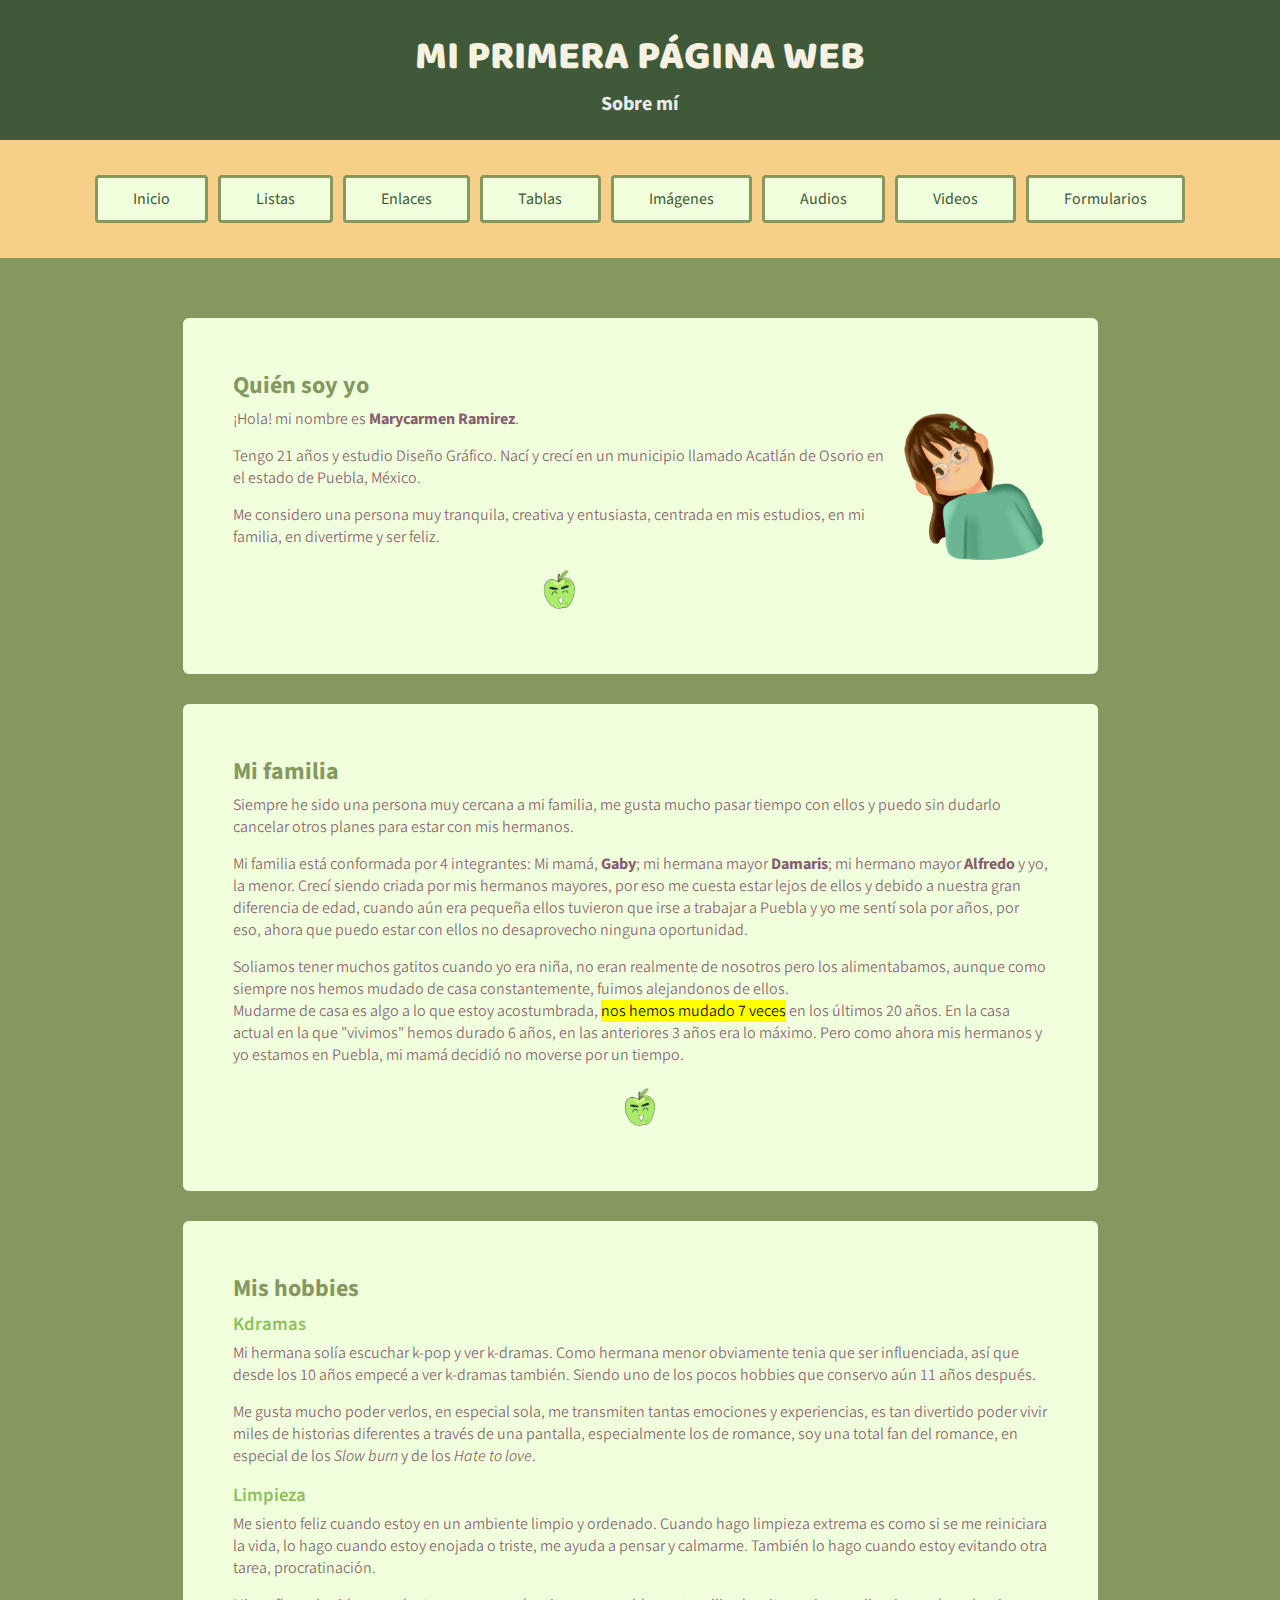
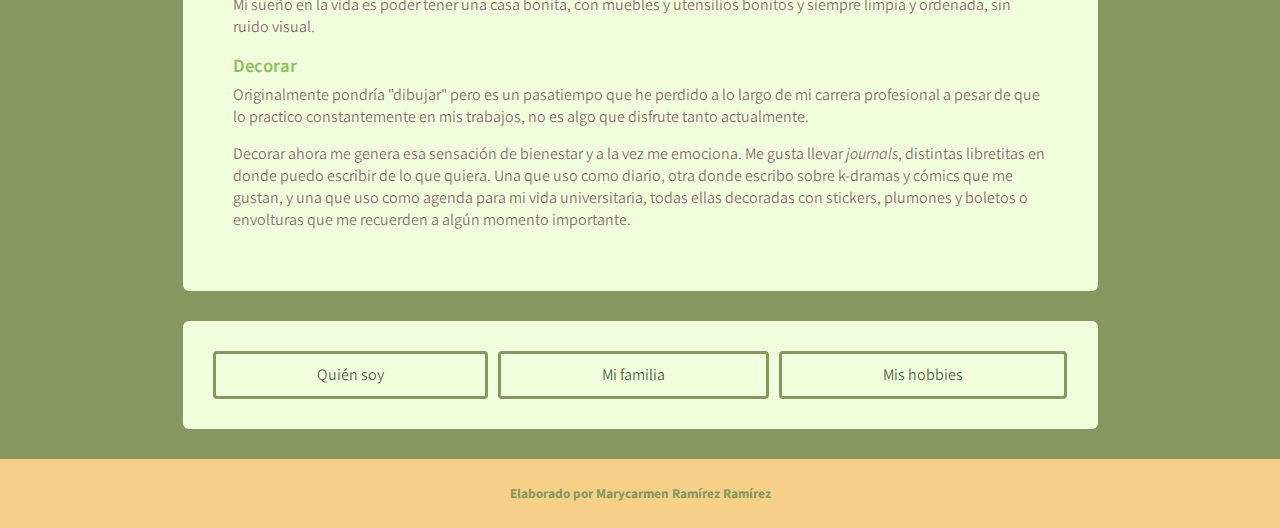
<file: index.html>
<link href="../css/stylepage.css" rel="stylesheet" type="text/css"><html lang="es">
    <!--Esta es la cabecera del documento html-->
    <head>
        <title>Marycarmen Ramírez Ramírez</title>
    </head>
    <!-- colors #859860 #8EBF5E #F6D088  #405939 #D4F2A7-->
    <style type="text/css">
        header{
            background-color: #405939;
        }
        nav,footer{
            background-color: #F6D088;
        }
        main{
           background-color: #859860; 
        }
        section{
            background-color: #F0FFDC;
        }
        h2,h5{
            color: #859860;
        }
        h3{
            color: #8EBF5E;
        }
        nav ul li{
            background-color: #F0FFDC;
            border-color:#859860; 
        }
        nav ul li a{
            color: #405939;
        }
        nav ul li:hover{
            background-color: #EBEBEB;
            border-color:#859860; 
        }
        nav ul li a:hover{
            color: #405939;
        }
        main nav{
            background-color: #F0FFDC;
        }
    </style>
    <body>
        <header>
            <h1>Mi primera página web</h1>
            <h4>Sobre mí</h4>
        </header>
        <nav>
            <ul>
            <li><a href="../index.html">Inicio</a></li>
            <li><a href="../html/Listas.html">Listas</a></li>
            <li><a href="../html/Enlaces.html">Enlaces</a></li>
            <li><a href="../html/Tablas.html">Tablas</a></li>
            <li><a href="../html/Imagenes.html">Imágenes</a></li>
            <li><a href="../html/Audio.html">Audios</a></li>
            <li><a href="../html/video.html">Videos</a></li>
            <li><a href="../html/Formularios.html">Formularios</a></li>
            </ul>
        </nav>
        <main>
            <section>
                <h2 id="quien">Quién soy yo</h2>
                <img id="yo" src="Medios/Imagenes/mary.png" alt="yo">
                <p>
                    ¡Hola! mi nombre es <b>Marycarmen Ramirez</b>.
                </p>
                <p>Tengo 21 años y estudio Diseño Gráfico. Nací y crecí en un municipio llamado Acatlán de Osorio en el estado de Puebla, México. 
                </p>
                <P>Me considero una persona muy tranquila, creativa y entusiasta, centrada en mis estudios, en mi familia, en divertirme y ser feliz.</P>
                
                <a href="#menu"><img id="apple" src="../Medios/Imagenes/Iconos/apple.ico" alt="Ícono de enlace"> </a>
            </section>
            <section>
                <h2 id="familia">Mi familia</h2>
                <p>
                    Siempre he sido una persona muy cercana a mi familia, me gusta mucho pasar tiempo con ellos y puedo sin dudarlo cancelar otros planes para estar con mis hermanos.
                </p>
                <p>Mi familia está conformada por 4 integrantes: Mi mamá, <b>Gaby</b>; mi hermana mayor <b>Damaris</b>; mi hermano mayor <b>Alfredo</b> y yo, la menor.
                Crecí siendo criada por mis hermanos mayores, por eso me cuesta estar lejos de ellos y debido a nuestra gran diferencia de edad, cuando aún era pequeña ellos tuvieron que irse a trabajar a Puebla y yo me sentí sola por años, por eso, ahora que puedo estar con ellos no desaprovecho ninguna oportunidad.</p>
                <p>
                Soliamos tener muchos gatitos cuando yo era niña, no eran realmente de nosotros pero los alimentabamos, aunque como siempre nos hemos mudado de casa constantemente, fuimos alejandonos de ellos.<br> Mudarme de casa es algo a lo que estoy acostumbrada, <mark>nos hemos mudado 7 veces</mark> en los últimos 20 años. En la casa actual en la que "vivimos" hemos durado 6 años, en las anteriores 3 años era lo máximo. Pero como ahora mis hermanos y yo estamos en Puebla, mi mamá decidió no moverse por un tiempo.
                </p>
                <a href="#menu"><img id="apple"  src="../Medios/Imagenes/Iconos/apple.ico" alt="Ícono de enlace"> </a>
            </section>
            <section>
                <h2 id="materias">Mis hobbies</h2>
                <h3>Kdramas</h3>
                <p>Mi hermana solía escuchar k-pop y ver k-dramas. Como hermana menor obviamente tenia que ser influenciada, así que desde los 10 años empecé a ver k-dramas también. Siendo uno de los pocos hobbies que conservo aún 11 años después.</p>
                <p>Me gusta mucho poder verlos, en especial sola, me transmiten tantas emociones y experiencias, es tan divertido poder vivir miles de historias diferentes a través de una pantalla, especialmente los de romance, soy una total fan del romance, en especial de los <i>Slow burn</i> y de los <i>Hate to love</i>.</p>
                
                <h3>Limpieza</h3>
                <p>Me siento feliz cuando estoy en un ambiente limpio y ordenado. Cuando hago limpieza extrema es como si se me reiniciara la vida, lo hago cuando estoy enojada o triste, me ayuda a pensar y calmarme. También lo hago cuando estoy evitando otra tarea, procratinación.</p>
                <p>Mi sueño en la vida es poder tener una casa bonita, con muebles y utensilios bonitos y siempre limpia y ordenada, sin ruido visual.</p>
                <h3>Decorar</h3>
                <p>Originalmente pondría "dibujar" pero es un pasatiempo que he perdido a lo largo de mi carrera profesional a pesar de que lo practico constantemente en mis trabajos, no es algo que disfrute tanto actualmente.</p>
                <p>Decorar ahora me genera esa sensación de bienestar y a la vez me emociona. Me gusta llevar <i>journals</i>, distintas libretitas en donde puedo escribir de lo que quiera. Una que uso como diario, otra donde escribo sobre k-dramas y cómics que me gustan, y una que uso como agenda para mi vida universitaria, todas ellas decoradas con stickers, plumones y boletos o envolturas que me recuerden a algún momento importante.</p>
            </section>
            <nav id="menu">
                <ul>
                    <li><a href="#quien">Quién soy</a></li>
                    <li><a href="#familia">Mi familia</a></li>
                    <li><a href="#materias">Mis hobbies</a></li>
                    
                </ul>
            </nav>
        </main> 
        <footer>
            <h5>Elaborado por Marycarmen Ramírez Ramírez</h5>
        </footer>
        
    </body>
</html>
</file>
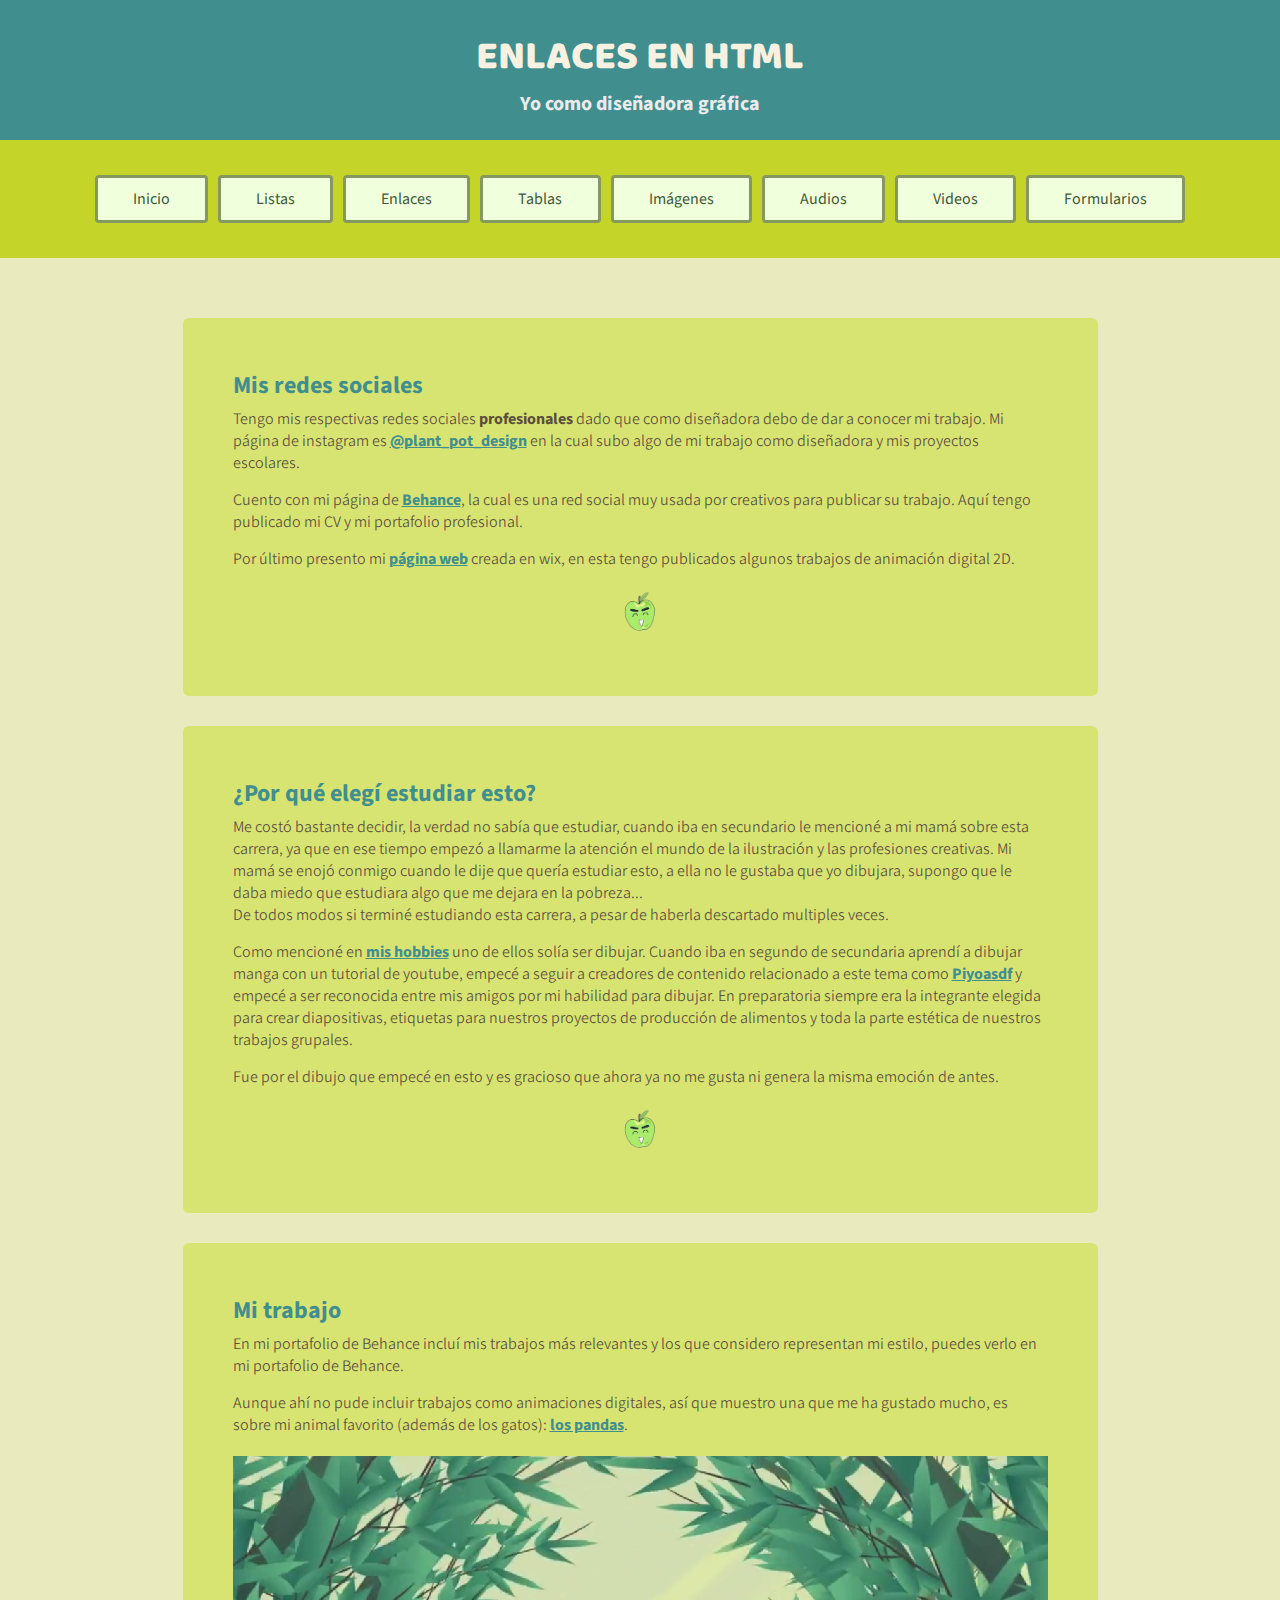
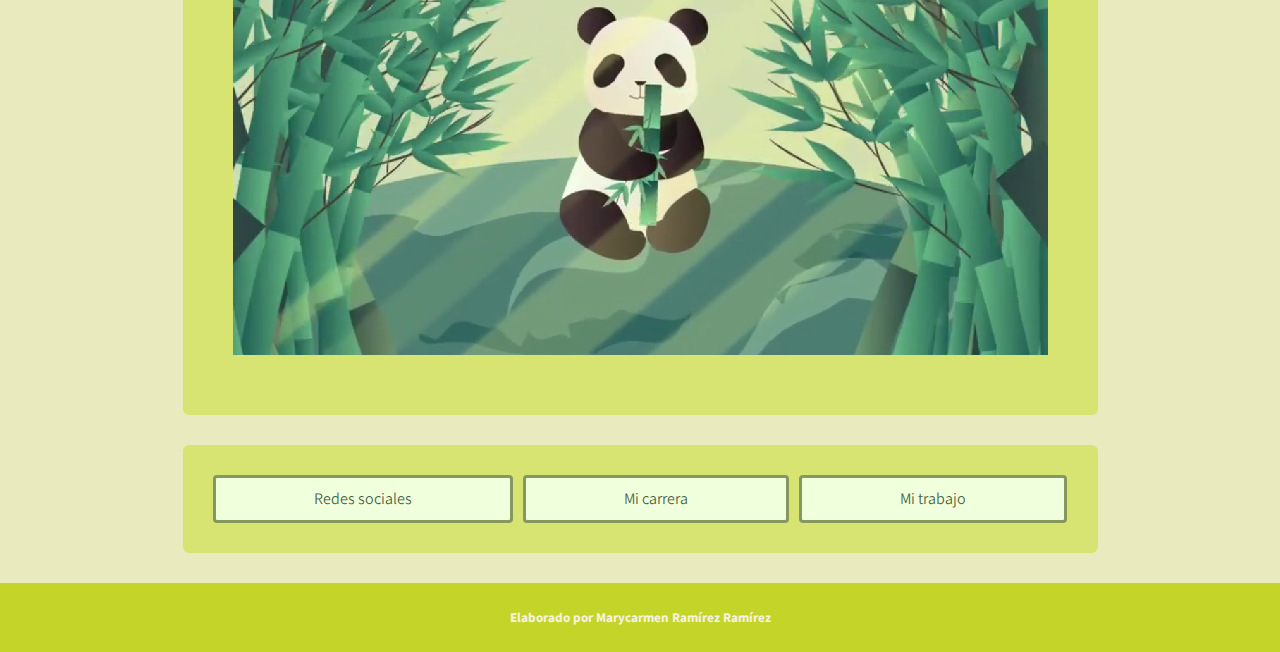
<file: html/Enlaces.html>
<link href="../css/stylepage.css" rel="stylesheet" type="text/css"><html lang="es">
    <head>
        <title>Enlaces en html</title>
        <!-- #418E8E  #E9EBBF  #C4D428  #D8E472  #5A4E3C  -->
        <style type="text/css">
           header{
            background-color: #418E8E;
        }
        nav,footer{
            background-color: #C4D428;
        }
        main{
           background-color: #E9EBBF; 
        }
        section{
            background-color: #D8E472;
        }
        h2{
            color: #418E8E;
        }
        h6{
           color: #EBEBEB;     
            }
        p{
            color: #5A4E3C;
            }
        h3{
            color: #8EBF5E;
        }
        nav ul li{
            background-color: #F0FFDC;
            border-color:#859860; 
        }
        nav ul li a{
            color: #405939;
        }
        nav ul li:hover{
            background-color: #EBEBEB;
            border-color:#859860; 
        }
        nav ul li a:hover{
            color: #405939;
        }
        main nav{
            background-color: #D8E472;
        }
            section a{
                color: #418E8E;
                font-weight: bold;
            }
            section a:visited{
                color: #5A4E3C;
            }
            section a:hover{
                color:palevioletred;
            }
            video{
                align-content: center;
                display: flex;
                width: 100%;
                height: auto;
            }
        </style>
            
            
    </head>
        
    <body>
        <header>
           <h1>Enlaces en html</h1>
            <h4>Yo como diseñadora gráfica</h4>
        </header>
         <nav>
           <ul>
            <li><a href="../index.html">Inicio</a></li>
            <li><a href="../html/Listas.html">Listas</a></li>
            <li><a href="../html/Enlaces.html">Enlaces</a></li>
            <li><a href="../html/Tablas.html">Tablas</a></li>
            <li><a href="../html/Imagenes.html">Imágenes</a></li>
            <li><a href="../html/Audio.html">Audios</a></li>
            <li><a href="../html/video.html">Videos</a></li>
            <li><a href="../html/Formularios.html">Formularios</a></li>
            </ul>
             
        </nav>
        <main> 
            <section>
                <h2 id="enlace_externo" >Mis redes sociales</h2>
                <p>Tengo mis respectivas redes sociales <b>profesionales</b> dado que como diseñadora debo de dar a conocer mi trabajo. Mi página de instagram es <a href="https://www.instagram.com/plant_pot_design/?hl=es" target="_blank">@plant_pot_design</a> en la cual subo algo de mi trabajo como diseñadora y mis proyectos escolares.</p>
                
                <p>Cuento con mi página de <a href="https://www.behance.net/maryramirezpp" target="_blank">Behance</a>, la cual es una red social muy usada por creativos para publicar su trabajo. Aquí tengo publicado mi CV y mi portafolio profesional.</p>
                
                <p>Por último presento mi <a href="https://estudioplantpot.wixstudio.io/my-site" target="_blank">página web</a> creada en wix, en esta tengo publicados algunos trabajos de animación digital 2D.</p>
                <a href="#menu"><img id="apple" src="../Medios/Iconos/apple.ico" alt="Ícono de enlace"> </a>
            </section>
            <section>
                <h2 id="enlace_interno">¿Por qué elegí estudiar esto?</h2>
                <p>Me costó bastante decidir, la verdad no sabía que estudiar, cuando iba en secundario le mencioné a mi mamá sobre esta carrera, ya que en ese tiempo empezó a llamarme la atención el mundo de la ilustración y las profesiones creativas. Mi mamá se enojó conmigo cuando le dije que quería estudiar esto, a ella no le gustaba que yo dibujara, supongo que le daba miedo que estudiara algo que me dejara en la pobreza...<br> De todos modos si terminé  estudiando esta carrera, a pesar de haberla descartado multiples veces. 
                <p>Como mencioné en <a href= "../Index.html" target="_blank">mis hobbies</a> uno de ellos solía ser dibujar. Cuando iba en segundo de secundaria aprendí a dibujar manga con un tutorial de youtube, empecé a seguir a creadores de contenido relacionado a este tema como <a href="https://www.youtube.com/channel/UCio6puHxw24f5TrkV8sdMsA" target="_blank">Piyoasdf</a> y empecé a ser reconocida entre mis amigos por mi habilidad para dibujar. En preparatoria siempre era la integrante elegida para crear diapositivas, etiquetas para nuestros proyectos de producción de alimentos y toda la parte estética de nuestros trabajos grupales.</p>
                <p>Fue por el dibujo que empecé en esto y es gracioso que ahora ya no me gusta ni genera la misma emoción de antes.</p>
                <a href="#menu"><img id="apple" src="../Medios/Iconos/apple.ico" alt="Ícono de enlace"> </a>
            </section>
            <section>
                <h2 id="enlace_archivo">Mi trabajo</h2>
                <p>En mi portafolio de Behance incluí mis trabajos más relevantes y los que considero representan mi estilo, puedes verlo en mi portafolio de Behance.
                
                
                <p>Aunque ahí no pude incluir trabajos como animaciones digitales, así que muestro una que me ha gustado mucho, es sobre mi animal favorito (además de los gatos): <a href="../Medios/Video/pandas.mp4">los pandas</a>.</p>
                 <a href="../Medios/Video/pandas.mp4"><img src="../Medios/Imagenes/panda.png" alt="panda"></a>
            </section>
            <nav id="menu">
                <ul>
                    <li><a href="#enlace_externo">Redes sociales</a></li>
                    <li><a href="#enlace_interno">Mi carrera</a></li>
                    <li><a href="#enlace_archivo">Mi trabajo</a></li>
                    
                </ul>
            </nav>
        </main>
        <footer>
           <h5>Elaborado por Marycarmen Ramírez Ramírez</h5>
        </footer>
    </body>
</html>
</file>
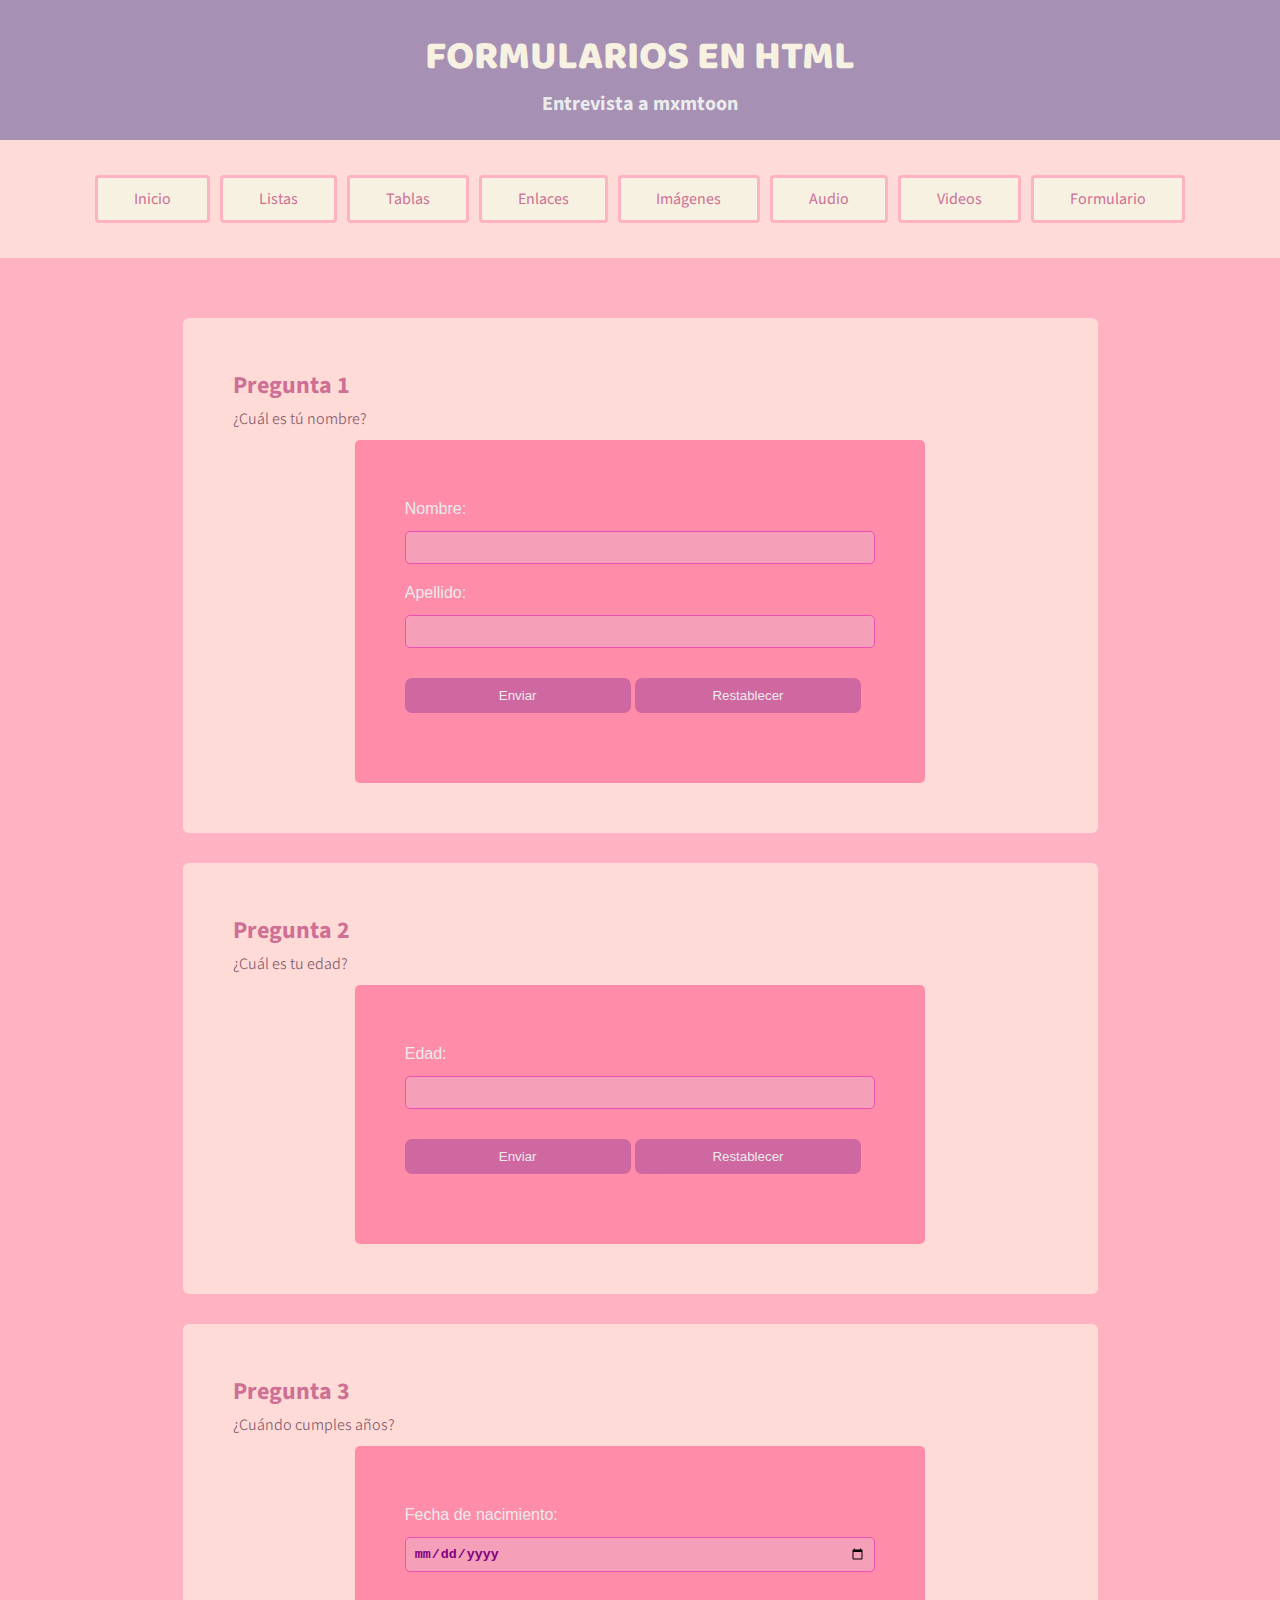
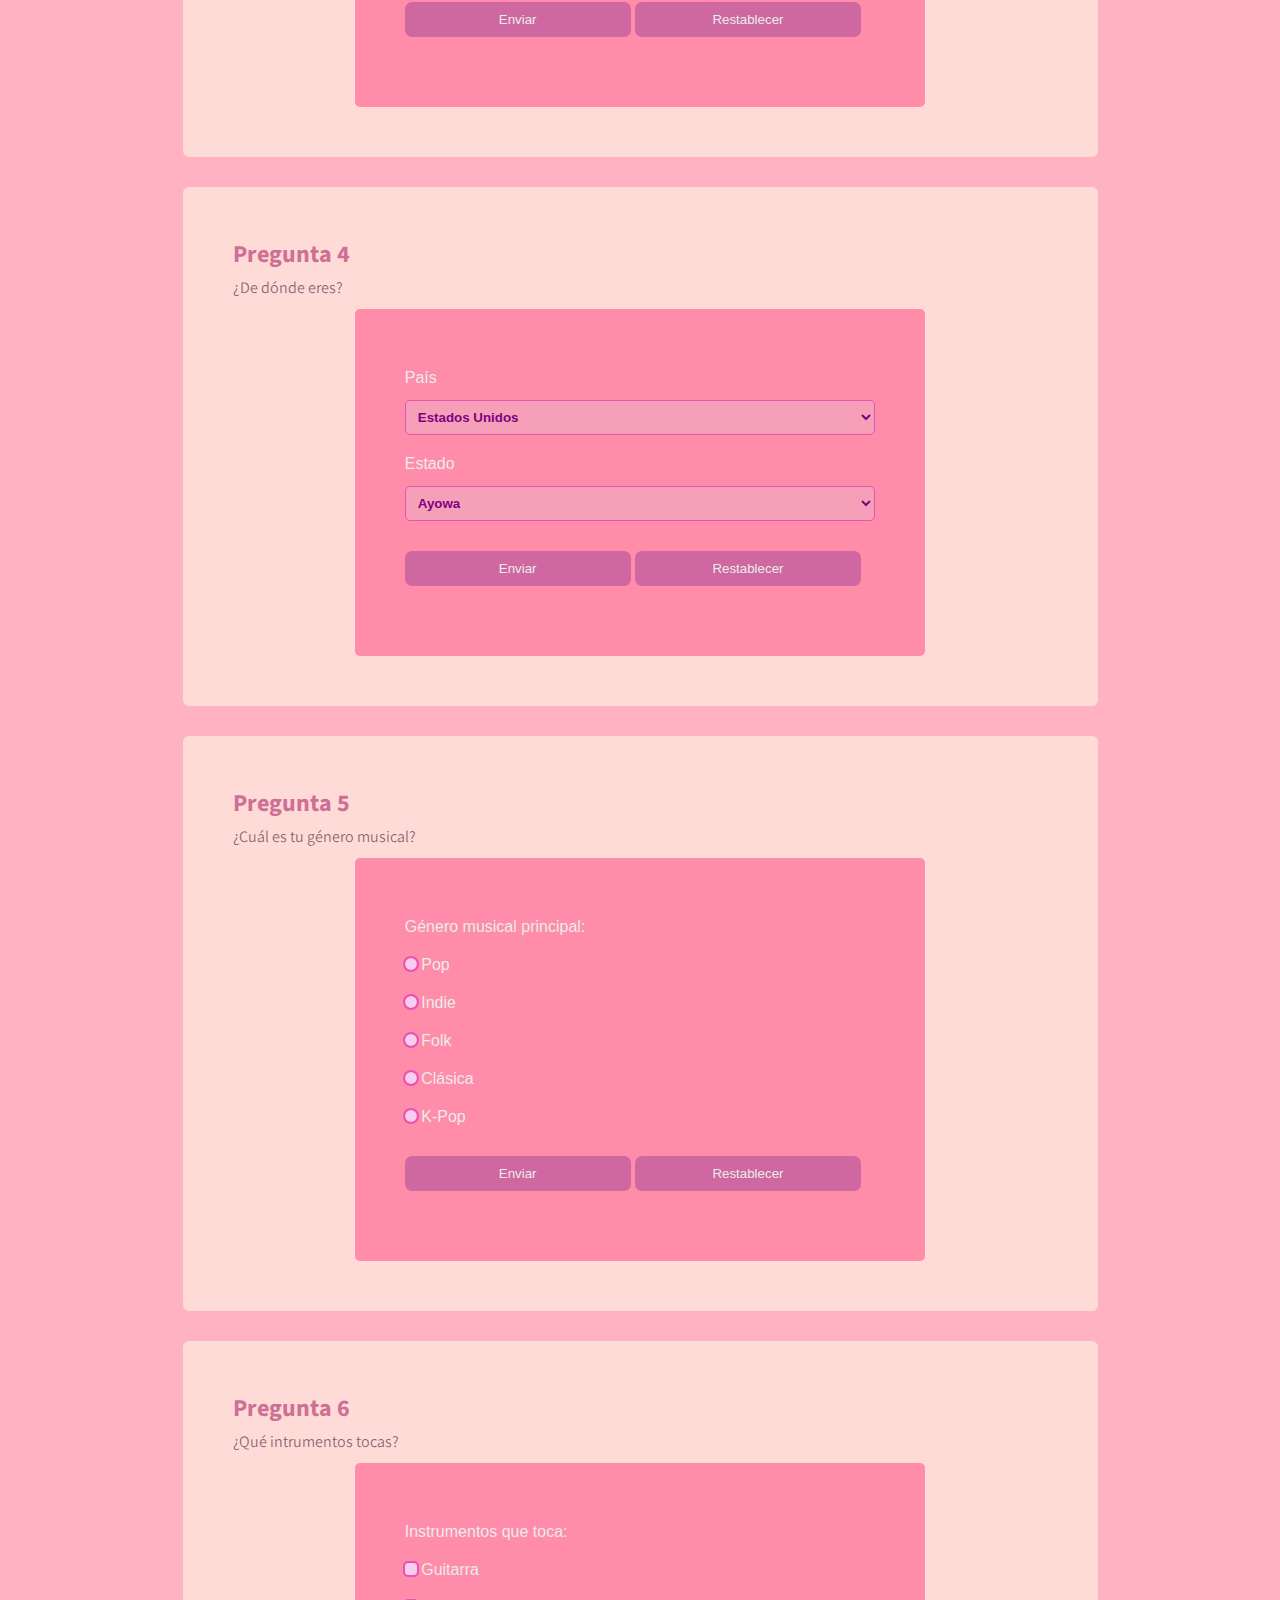
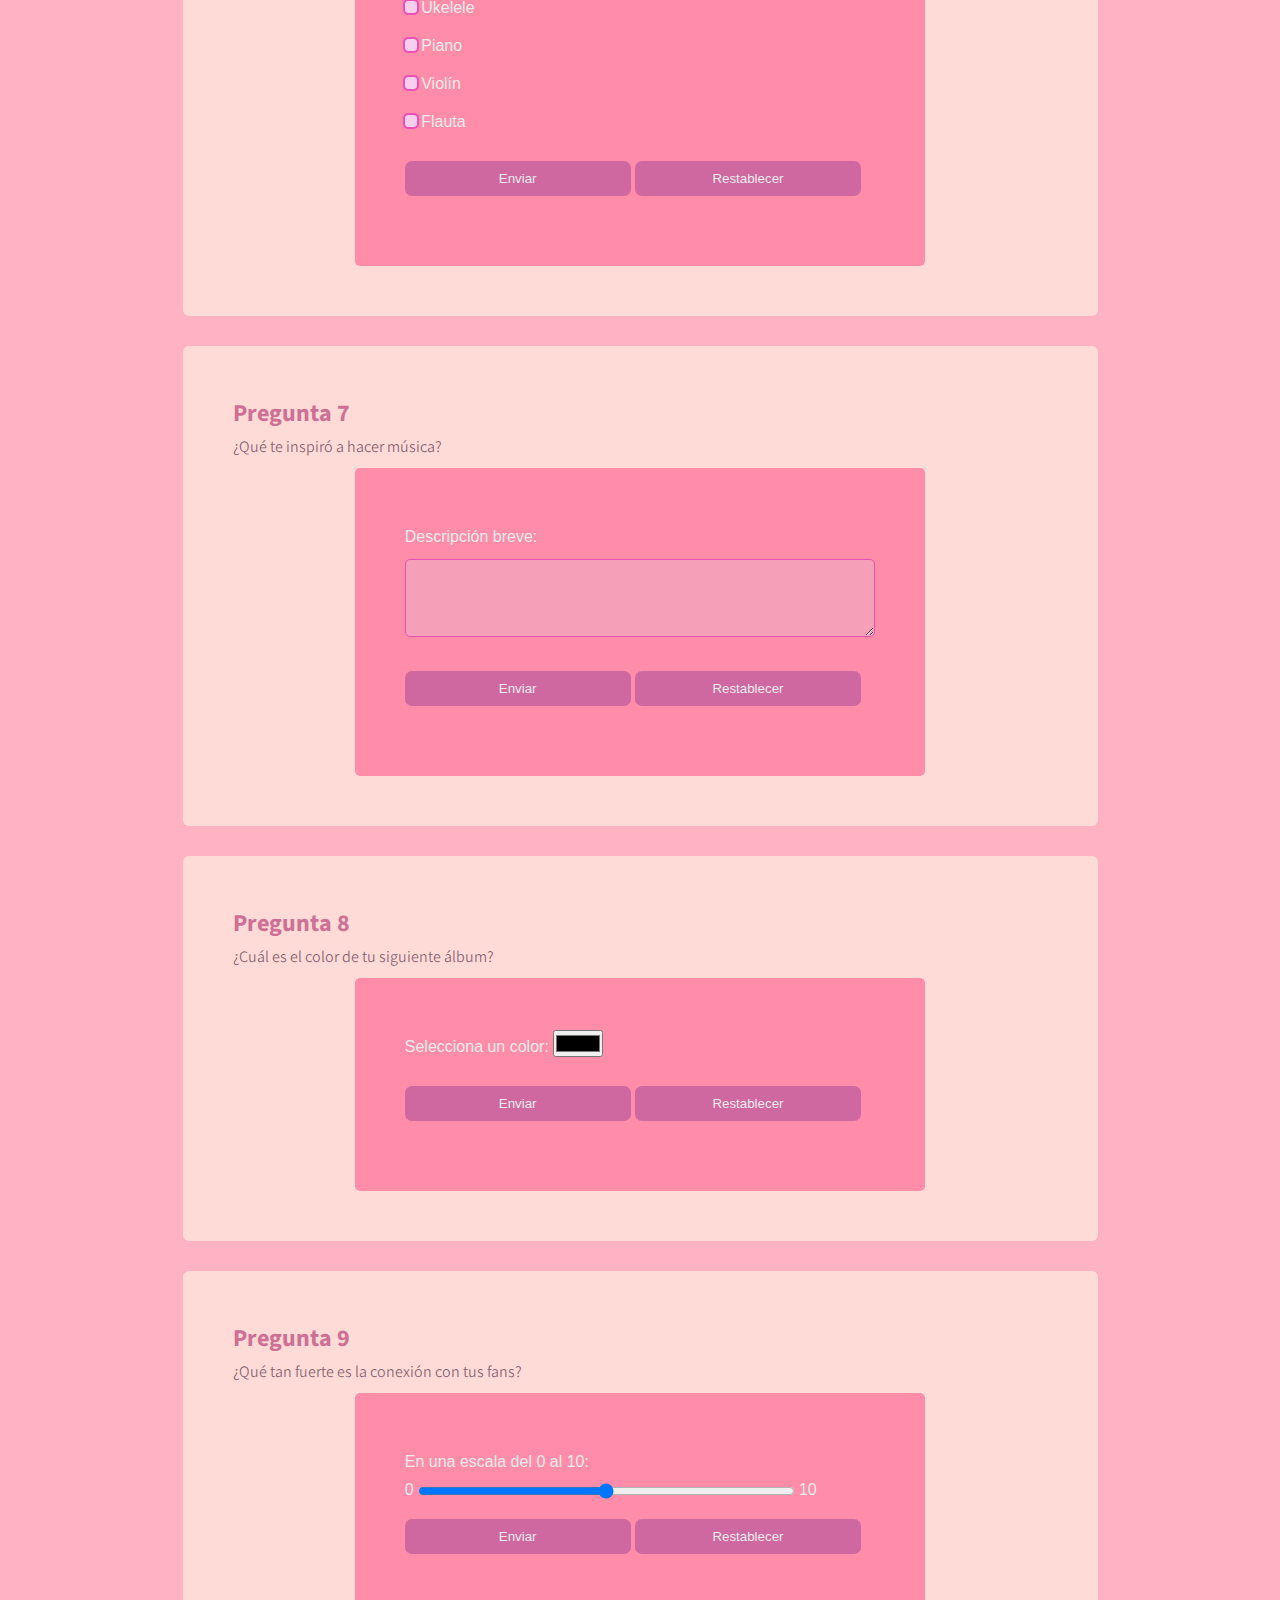
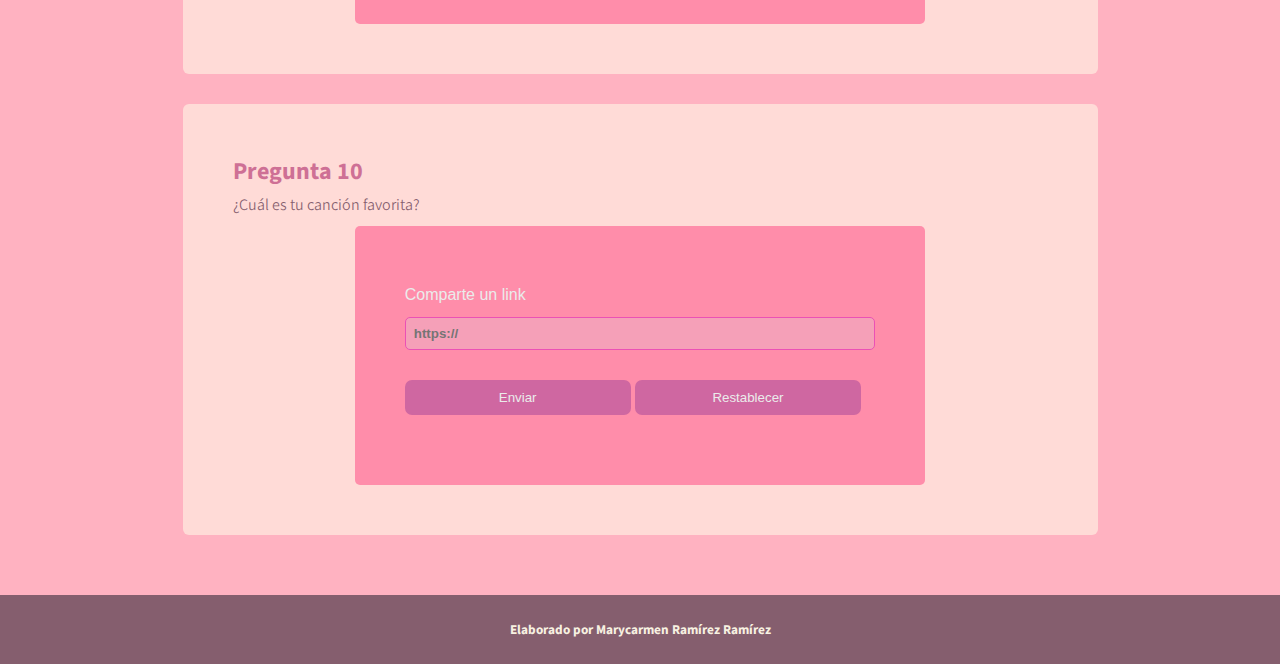
<file: html/Formularios.html>
<!doctype html>
<html lang="es">
<head>
<meta charset="utf-8">
<title>Formularios</title>
<link href="../css/stylepage.css" rel="stylesheet" type="text/css"><style type="text/css">
    /* #634082 #A690B4 #3B4779 #B76241 #EBD2CE */
    header{
        background-color: #A690B4;
    }
   
    form{
        width: 70%;
        height: auto;
        padding: 50px;
        background-color: #FF8DAA;
        color: #EBEBEB;
        margin: 0 auto;
        text-align: left;
        font-family: sans-serif;
		border-radius: 5px;
    }   
    label {
    display: inline-block;
    padding-bottom: 10px; 
    padding-top: 10px;
}
    label,input,select {
        margin-left:0;
    }
   input[type=text],input[type=password],input[type=number],input[type=date],input[type=url]{
        width: 100%;
        color:purple;
        background-color: #F5A0B8;
        padding: 8px;
		margin-top: 3px;
		margin-bottom: 10px;
        font-weight: bold;
        border: 1px solid #EB51B5;
        border-radius: 5px;
    }
    input[type=submit],input[type=reset]{
        width: 48%;
        background-color:#CF67A1;
        color: #EBEBEB;
        padding: 10px;
        border-radius: 7px;
        display: inline-block;
        margin: 20px auto;
        text-align: center;
		border: none;
		align-content: center;
    }
	input[type=submit]:hover,input[type=reset]:hover{
		background-color: #B562A2;
	}
	input[type=submit]:focus,input[type=reset]:focus{
		background-color: #B562A2;
	}
	input[type=text]:focus,input[type=password]:focus,input[type=number]:focus,input[type=date]:focus,input[type=url]:focus{
        background-color: #F7CEEE;
        border: 3px solid #A80880;
        border-color: #EBEBEB;
		outline: none;
    }
    select,textarea{
        width: 100%;
		margin-top: 3px;
		margin-bottom: 10px;
        color:purple;
        background-color: #F5A0B8;
        padding: 8px;
        font-weight: bold;
        border: 1px solid #EB51B5;
        border-radius: 5px;
    }
    select:focus,textarea:focus{
        background-color: #F7CEEE;
        border: 3px solid #A80880;
        border-color: #EBEBEB;
		outline: none;
    }
	.radiob {
    appearance: none;
    width: 12px; 
    height: 12px;
    border-radius: 50%;
    background-color: #F7CEEE;
    outline: 2px solid #EB51B5;
    cursor: pointer;
}

.radiob:checked {
    background-color: #CF67A1; 
    position: relative;
}
	.check{
    appearance: none;
    width: 12px;
    height: 12px;
    border-radius: 3px;
    background-color: #F7CEEE;
    outline: 2px solid #EB51B5;
    cursor: pointer; 
    position:relative;
}

	.check:checked {
    background-color: #EBEBEB;
}

	.check:checked::after {
    content: '';
    position: absolute;
    left:4px;
    bottom: 1px;
    width: 4px;
    height: 12px;
    border: solid #CF67A1; 
    border-width: 0 2px 2px 0;
    transform: rotate(45deg);
}
	input[type="range"] {
    width: 80%;
    height: 8px;
    background: #F7CEEE;
    border-radius: 4px;
    outline: none;
}
</style>
</head>

<body>
<header><h1>FORMULARIOS EN HTML</h1>
	<h4>Entrevista a mxmtoon</h4>
	</header>
<nav>
    <ul>
        <li><a href="../index.html">Inicio</a></li>
        <li><a href="Listas.html">Listas</a></li>
        <li><a href="Tablas.html">Tablas</a></li>
        <li><a href="Enlaces.html">Enlaces</a></li>
        <li><a href="Imagenes.html">Imágenes</a></li>
        <li><a href="Audio.html">Audio</a></li>
        <li><a href="video.html">Videos</a></li>
        <li><a href="Formularios.html">Formulario</a></li>  
    </ul>  
</nav>
<main>
  <section>
    <h2>Pregunta 1</h2>
    <p>¿Cuál es tú nombre?</p>
    <form action="" method="get">
        <label id="name">Nombre:</label>
        <input type="text" id="nombre1" name="nombre1">
		<label id="name">Apellido:</label>
        <input type="text" id="apellido" name="apellido">
		
		<input type="submit" value="Enviar">
		<input type="reset" value="Restablecer">
    </form> 
  </section>
  <section>
    <h2>Pregunta 2</h2>
    <p>¿Cuál es tu edad?</p>
    <form id="form1" name="form1" method="post">
        <label for="number">Edad:</label>
        <input type="number" name="number" id="number" min="18" max="99">
		
		<input type="submit" value="Enviar">
		<input type="reset" value="Restablecer">
    </form>
  </section>
<section>
	<h2>Pregunta 3</h2>
	<p>¿Cuándo cumples años?</p>
	<form id="form3" name="form3" method="get">
		<label for="fecha">Fecha de nacimiento:</label>
		<input type="date" id="fecha" name="fecha">
		
		<input type="submit" value="Enviar">
		<input type="reset" value="Restablecer">
	</form>
</section>
<section>
    <h2>Pregunta 4</h2>
    <p>¿De dónde eres?</p>
    <form id="form2" name="form2" method="post">
      <label for="pais">País</label>
        <select id="pais" name="pais">
			<option value="Estados Unidos">Estados Unidos</option>
            <option value="México">México</option>
            <option value="Canada">Canada</option>
            <option value="Argentina">Argentina</option>
            <option value="Venecia">Venecia</option>
            <option value="España">España</option>
        </select>
	<label for="estado">Estado</label>
        <select id="estado" name="estado">
            <option value="Ayowa">Ayowa</option>
            <option value="Florida">Florida</option>
            <option value="Delaware">Delaware</option>
            <option value="California">California</option>
            <option value="Nueva York">Nueva York</option>
        </select>
		
		<input type="submit" value="Enviar">
		<input type="reset" value="Restablecer">
    </form>
  </section>
<section>
	<h2>Pregunta 5</h2>
	<p>¿Cuál es tu género musical?</p>
	<form id="form5" name="form5" method="get">
		<label>Género musical principal:</label><br>
		<input type="radio" id="pop" name="genero" value="pop" class="radiob">
		<label for="pop">Pop</label><br>
		<input type="radio" id="indie" name="genero" value="indie" class="radiob">
		<label for="indie">Indie</label><br>
		<input type="radio" id="folk" name="genero" value="folk" class="radiob">
		<label for="folk">Folk</label><br>
		<input type="radio" id="cla" name="genero" value="cla" class="radiob">
		<label for="cla">Clásica</label><br>
		<input type="radio" id="kpop" name="genero" value="kpop" class="radiob">
		<label for="kpop">K-Pop</label><br>
		
		<input type="submit" value="Enviar">
		<input type="reset" value="Restablecer">
	</form>
</section>
<section>
	<h2>Pregunta 6</h2>
	<p>¿Qué intrumentos tocas?</p>
	<form id="form6" name="form6" method="get">
	<label>Instrumentos que toca:</label><br>
		<input type="checkbox" id="guitarra" name="instrumentos" value="guitarra" class="check">
		<label for="guitarra">Guitarra</label><br>
		<input type="checkbox" id="ukelele" name="instrumentos" value="ukelele" class="check">
		<label for="ukelele">Ukelele</label><br>
		<input type="checkbox" id="piano" name="instrumentos" value="piano" class="check">
		<label for="piano">Piano</label><br>
		<input type="checkbox" id="violin" name="instrumentos" value="violin" class="check">
		<label for="violin">Violín</label><br>
		<input type="checkbox" id="flauta" name="instrumentos" value="flauta" class="check">
		<label for="flauta">Flauta</label><br>
		
		<input type="submit" value="Enviar">
		<input type="reset" value="Restablecer">
	</form>
</section>
<section>
	<h2>Pregunta 7</h2>
	<p>¿Qué te inspiró a hacer música?</p>
	<form id="form7" name="form7" method="get">
		<label for="descrip">Descripción breve:</label><br>
		<textarea id="descripcion" name="descripcion" rows="4" cols="50"></textarea>
		
		<input type="submit" value="Enviar">
		<input type="reset" value="Restablecer">
	</form>
</section>
<section>
	<h2>Pregunta 8</h2>
	<p>¿Cuál es el color de tu siguiente álbum?</p>
	<form id="form8" name="form8" method="get">
		<label for="albumcolor">Selecciona un color:</label>
  		<input type="color" id="albumcolor" name="albumcolor"><br>
		
		<input type="submit" value="Enviar">
		<input type="reset" value="Restablecer">
	</form>
</section>
<section>
	<h2>Pregunta 9</h2>
	<p>¿Qué tan fuerte es la conexión con tus fans?</p>
	<form id="form9" name="form9" method="get">
		<label for="escala">En una escala del 0 al 10:</label><br>
  		<span id="escalanum">0</span>
		<input type="range" id="escala" name="vol" min="0" max="10">
		<span id="escalanum2">10</span>
		
		<input type="submit" value="Enviar">
		<input type="reset" value="Restablecer">
	</form>
</section>
<section>
	<h2>Pregunta 10</h2>
	<p>¿Cuál es tu canción favorita?</p>
	<form id="form10" name="form10" method="get">
		<label for="url">Comparte un link</label>
		<input type="url" id="murl" name="url" placeholder="https://">
		
		<input type="submit" value="Enviar">
		<input type="reset" value="Restablecer">
	</form>
</section>
</main>
<footer>
  <h5>Elaborado por Marycarmen Ramírez Ramírez</h5>
</footer>
</body>
</html>
</file>
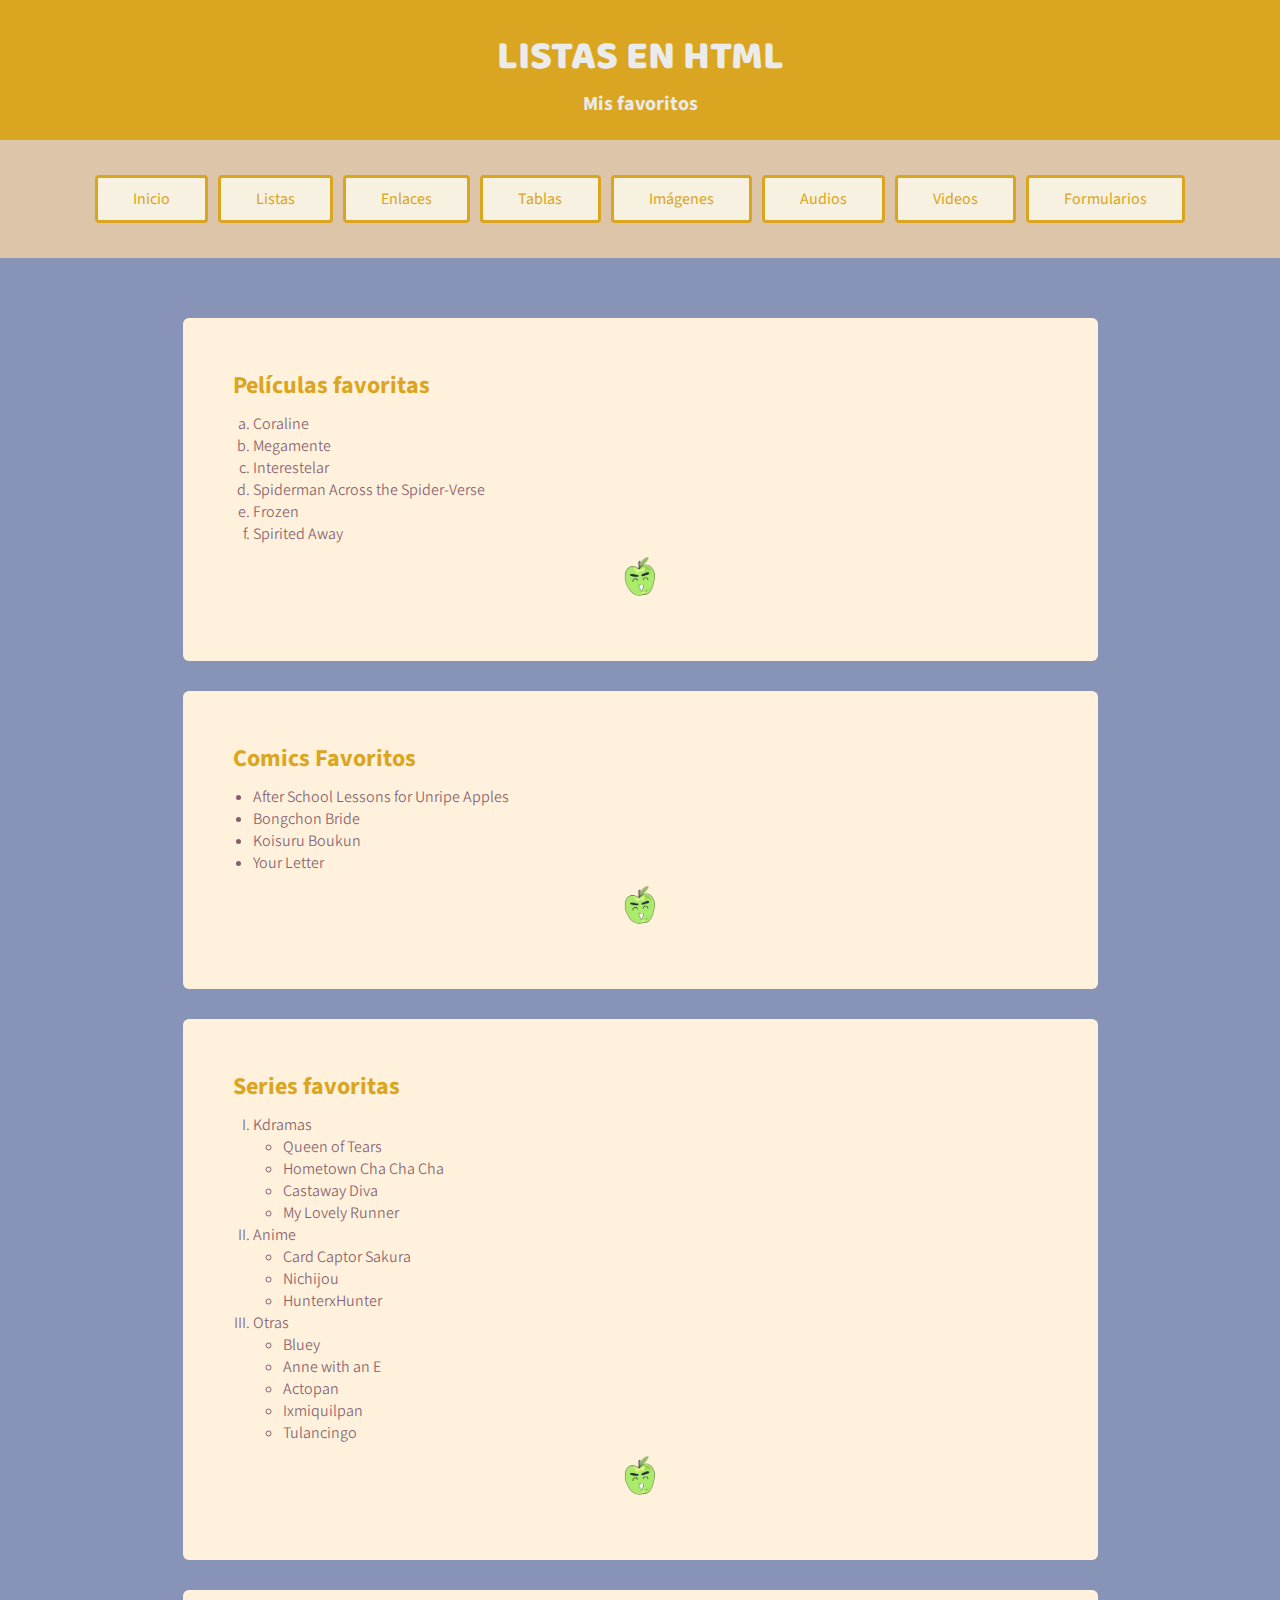
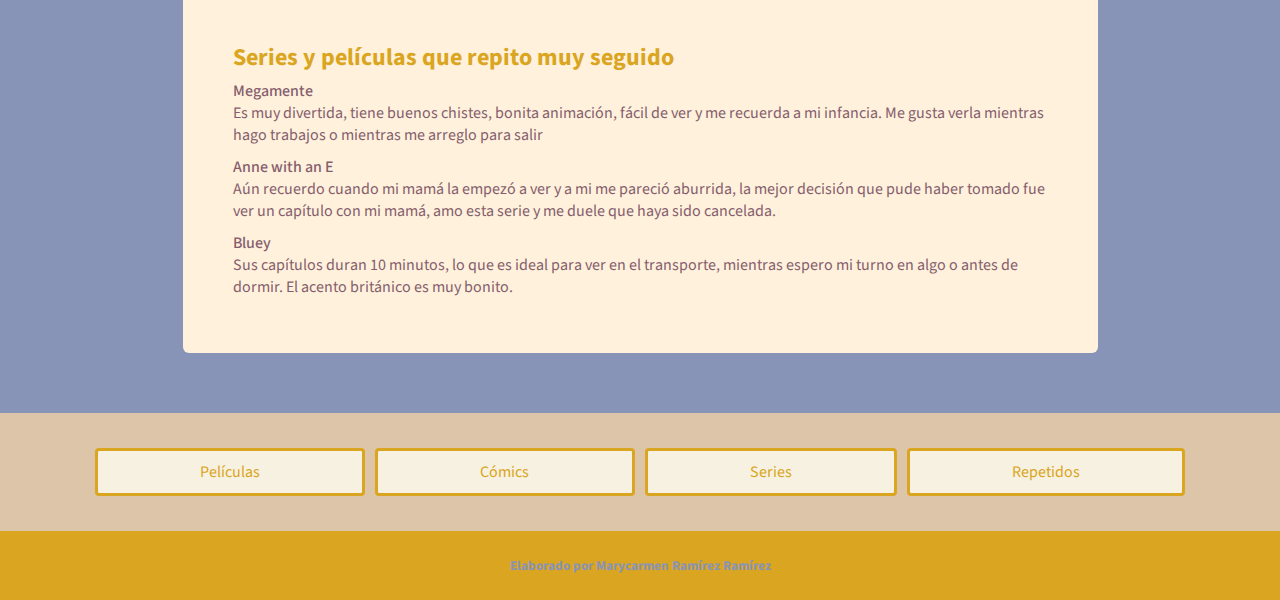
<file: html/Listas.html>
<html lang="es">
<head>
    <title>Listas</title>
<link href="../css/stylepage.css" rel="stylesheet" type="text/css">
    <style>
        header,nav,main,footer {
            color: #8894B7;
        }
        header {
            background-color: goldenrod;
        }
        nav {
            background-color: #DDC5A9;
        }
        main {
            background-color: #8894B7;
        }
        footer {
            background-color: goldenrod;
            color: azure;
        }
        section {
            background-color: #fff1db;
        }
        h1 {
            color: #EBEBEB;
            /*text-shadow: -2px -2px 0 #EBEBEB, 2px -2px 0 #EBEBEB, -2px 2px 0 #EBEBEB, 2px 2px 0 #EBEBEB;*/
        }
        h2 {
            color: goldenrod;
        }
        h5{
            color: 8894B7;
        }
        nav ul li{
            border-color: goldenrod;
        }
        nav ul li a {
            color: goldenrod;
        }
        nav ul li:hover {
            background-color: #8894B7;
            color: #EBEBEB;
            border-color: goldenrod;
        }
        nav ul li a:hover {
            font-weight: bold;
            color: #EBEBEB;
        }
        main ul,
        main ol {
            margin-left: 20px;
        }
        main ul ul,
        main ol ul,
        main ol ol {
            margin-left: 30px;
        }
    </style>
</head>

<body>
    <header>
        <h1>Listas en HTML</h1>
        <h4>Mis favoritos</h4>
    </header>

    <nav>
        <ul>
            <li><a href="../index.html">Inicio</a></li>
            <li><a href="../html/Listas.html">Listas</a></li>
            <li><a href="../html/Enlaces.html">Enlaces</a></li>
            <li><a href="../html/Tablas.html">Tablas</a></li>
            <li><a href="../html/Imagenes.html">Imágenes</a></li>
            <li><a href="../html/Audio.html">Audios</a></li>
            <li><a href="../html/video.html">Videos</a></li>
            <li><a href="../html/Formularios.html">Formularios</a></li>
        </ul>
    </nav>

    <main>
        <section>
            <h2 id="pelis">Películas favoritas</h2>
            <ol type="a">
                <li style="padding-top: 10px;">Coraline</li>
                <li>Megamente</li>
                <li>Interestelar</li>
                <li>Spiderman Across the Spider-Verse</li>
                <li>Frozen</li>
                <li>Spirited Away</li>
            </ol>
            <a href="#menu"><img id="apple" src="../Medios/Iconos/apple.ico" alt="Ícono de enlace"> </a>
        </section>

        <section>
            <h2 id="comics">Comics Favoritos</h2>
            <ul>
                <li style="padding-top: 10px;">After School Lessons for Unripe Apples</li>
                <li>Bongchon Bride</li>
                <li>Koisuru Boukun</li>
                <li>Your Letter</li>
            </ul>
            <a href="#menu"><img id="apple" src="../Medios/Iconos/apple.ico" alt="Ícono de enlace"> </a>
        </section>

        <section>
            <h2 id="series">Series favoritas</h2>
            <ol type="I">
                        <li style="padding-top: 10px;">Kdramas
                            <ul>
                                <li>Queen of Tears</li>
                                <li>Hometown Cha Cha Cha</li>
                                <li>Castaway Diva</li>
                                <li>My Lovely Runner</li>
                            </ul>
                        </li>
                        <li>Anime
                            <ul>
                                <li>Card Captor Sakura</li>
                                <li>Nichijou</li>
                                <li>HunterxHunter</li>
                            </ul>
                        </li>
                        <li>Otras
                            <ul>
                                <li>Bluey</li>
                                <li>Anne with an E</li>
                                <li>Actopan</li>
                                <li>Ixmiquilpan</li>
                                <li>Tulancingo</li>
                            </ul>
                        </li>
            </ol>
            <a href="#menu"><img id="apple" src="../Medios/Iconos/apple.ico" alt="Ícono de enlace"> </a>
        </section>

        <section>
            <h2 id="rep">Series y películas que repito muy seguido</h2>
            <dl>
                <dt>Megamente</dt>
                <dd>Es muy divertida, tiene buenos chistes, bonita animación, fácil de ver y me recuerda a mi infancia. Me gusta verla mientras hago trabajos o mientras me arreglo para salir</dd>

                <dt>Anne with an E</dt>
                <dd>Aún recuerdo cuando mi mamá la empezó a ver y a mi me pareció aburrida, la mejor decisión que pude haber tomado fue ver un capítulo con mi mamá, amo esta serie y me duele que haya sido cancelada.</dd>

                <dt>Bluey</dt>
                <dd>Sus capítulos duran 10 minutos, lo que es ideal para ver en el transporte, mientras espero mi turno en algo o antes de dormir. El acento británico es muy bonito.</dd>
            </dl>
        </section>
    </main>
        <nav id="menu">
            <ul>
                <li><a href="#pelis">Películas</a></li>
                <li><a href="#comics">Cómics</a></li>
                <li><a href="#series">Series</a></li>
                <li><a href="#rep">Repetidos</a></li>
            </ul>
        </nav>
    <footer>
        <h5>Elaborado por Marycarmen Ramírez Ramírez</h5>
    </footer>
</body>

</html>
</file>
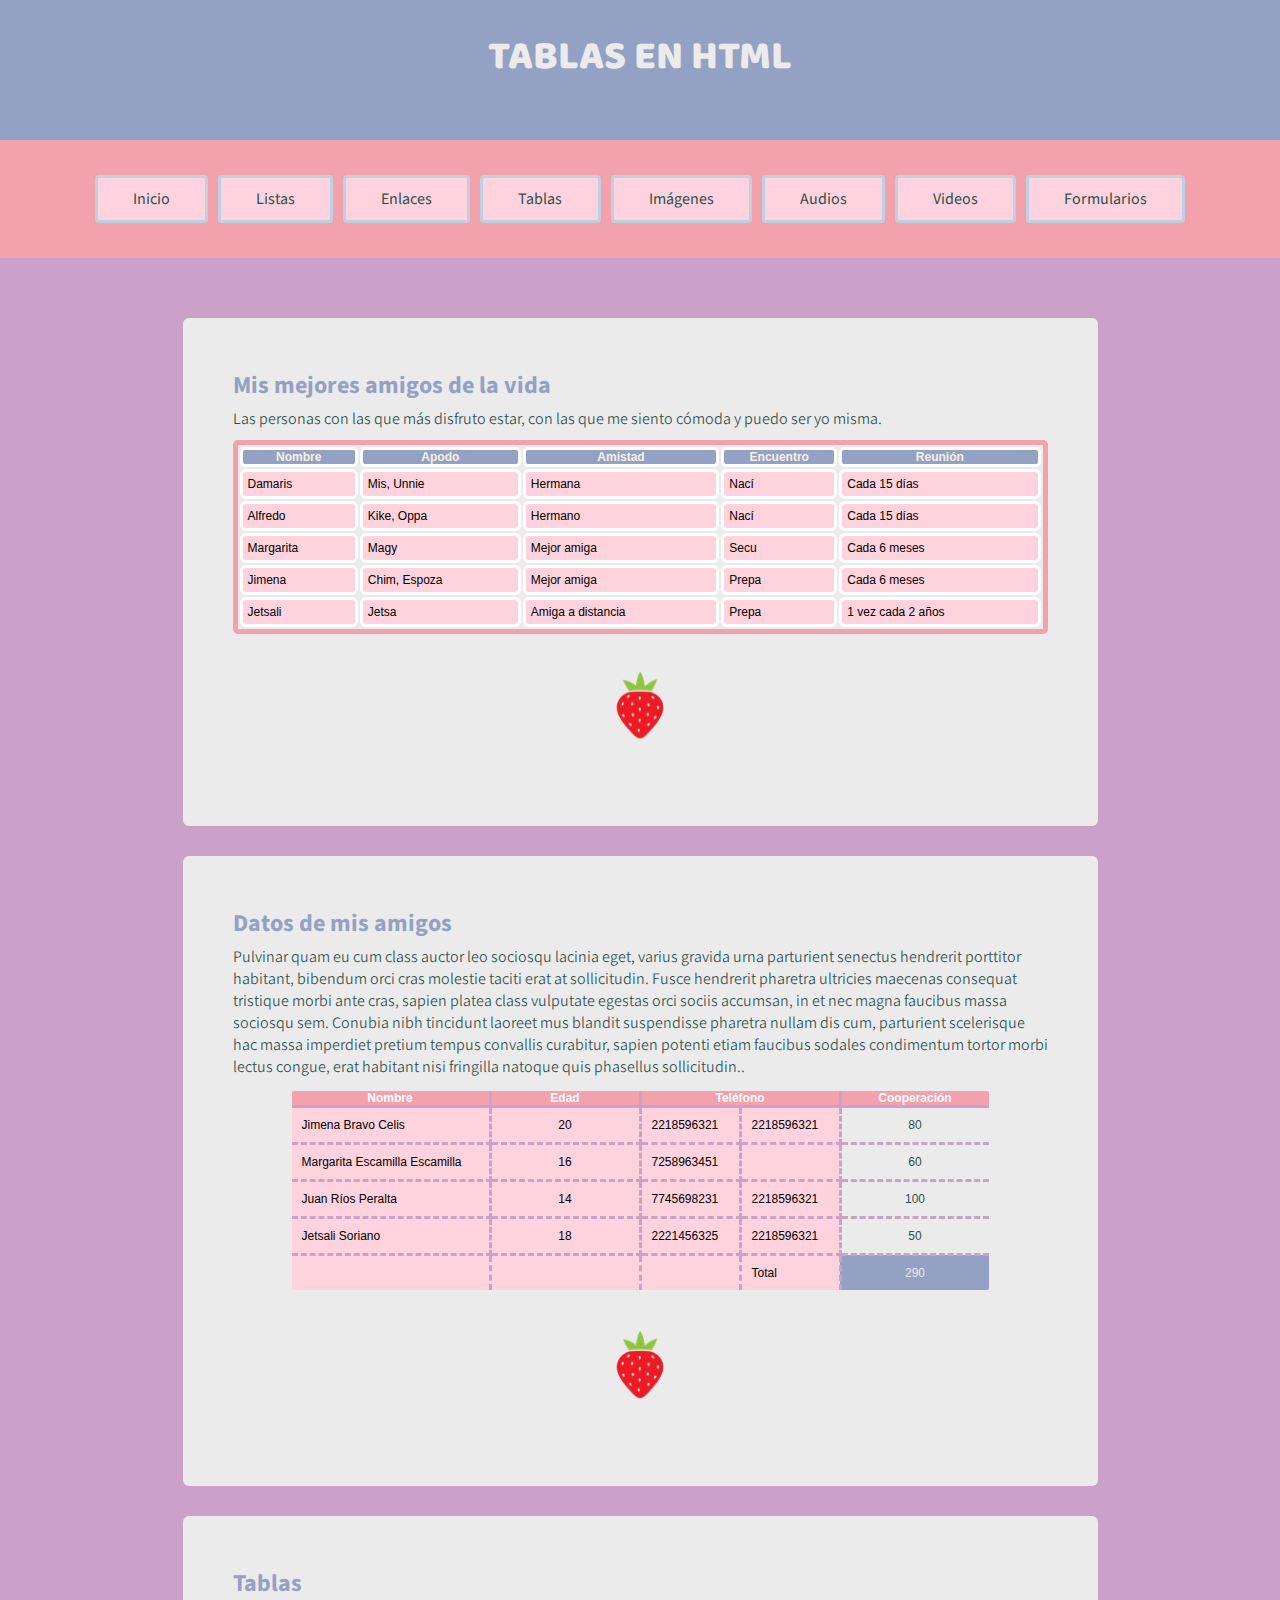
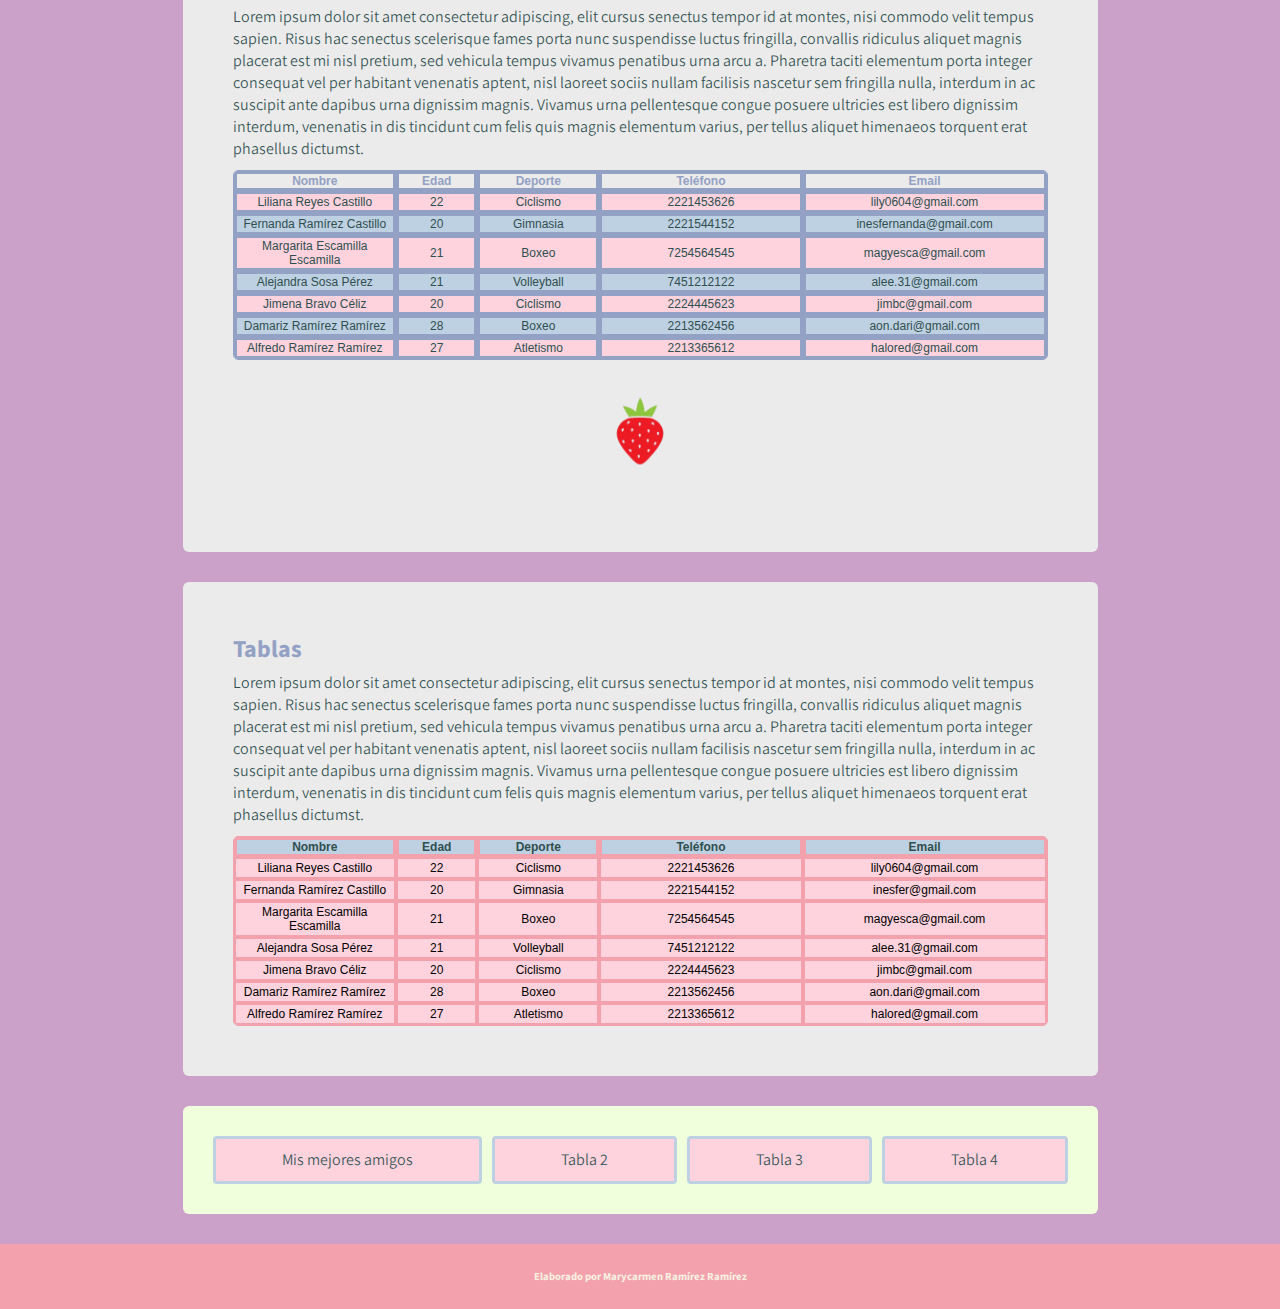
<file: html/Tablas.html>
<link href="../css/stylepage.css" rel="stylesheet" type="text/css"><html lang="es">
    <head>
    <title>TABLAS EN HTML</title>
    </head>
    <!-- #F3A1AD #FED3DD #CBA1C9 #93A1C4 #BED1E2 -->
    <style type="text/css">
        header{
            background-color: #93A1C4;
        }
        nav,footer{
            background-color: #F3A1AD;
        }
        main{
           background-color: #CBA1C9; 
        }
        section{
            background-color: #EBEBEB;
        }
        h2,h5{
            color: #93A1C4;
        }
        h1{
            color: #EBEBEB;
        }
        P{
            color: darkslategray;
        }
        h3{
            color: #8EBF5E;
        }
        nav ul li{
            background-color: #FED3DD;
            border-color:#BED1E2; 
        }
        nav ul li a{
            color: darkslategray;
        }
        nav ul li:hover{
            background-color: #BED1E2;
            border-color:#FED3DD; 
        }
        nav ul li a:hover{
            color: darkslategray;
        }
        main nav{
            background-color: #F0FFDC;
        } 
        .tabla1 {
            width:100%;
            margin:0 auto;
            text-align: center;
            border-style: solid;
            border-color: #F3A1AD;
            border-width: 5px;
            border-spacing: 2px;
        }
        .tabla1 th{
            background-color: #93A1C4;
            color: #F7F1E1;
            border-radius: 5px;
            border-style: solid;
            border-color: white;
            border-width: 3px;
        }
        .tabla1 td{
            background-color: #FED3DD;
            color: darkslateSgrey;
            text-align: left;
            border-radius: 6px;
            margin: 10px;
            border-style: solid;
            border-color: white;
            border-width: 3px;
            padding: 5px;
        }
        .celda_centrada{
            text-align: center;
        }

        .tabla_2{
            border-collapse: collapse;
            border-color: #CBA1C9;
            border-style: solid;
            border-width: 3px;
            margin: 0 auto;
        }
        .tabla_2 th{
            background-color: #F3A1AD;
            color: white;
            border: solid #CBA1C9;

        }
        .tabla_2 td{
            border-color: CBA1C9;
            background-color:#FED3DD;
            color: darkslateSgrey;
            padding: 10px;
            border-style: dashed;
        }
        #tabla_zebra{
            width: 100%;
            text-align: center;
            border-style: solid;
            border-width: 1px;
            border-color: #93A1C4;
        }
        #tabla_zebra th{
            border-collapse: collapse;
            border: solid #93A1C4;
        }
        #tabla_zebra td{
            border-style: solid;
            border-color: #93A1C4;
            padding: 1px;
        }
        #tabla_zebra tbody tr:nth-child(even){
            background-color:#BED1E2;
            color: darkslategrey;
        }
        #tabla_zebra tbody tr:nth-child(odd){
            background-color: #FED3DD;
            color: darkslategrey;
        }
        #tabla_zebra thead tr{
            background-color: #EBEBEB;
            color: #93A1C4;
        }
        /* #F3A1AD #FED3DD #CBA1C9 #93A1C4 #BED1E2 */
        .tabla_hover{
            width: 100%;
            text-align: center;
            border-style: solid;
            border-width: 1px;
            border-spacing: inherit;
            border-color: #F3A1AD;
            border-radius: 5px;
        }
        .tabla_hover th{
            border: solid #F3A1AD;
            background-color: #BED1E2;
            color: darkslategray;
        }
        .tabla_hover td{
            border-style:solid;
            border-width:2px;
            border-color: #F3A1AD;
        }
        .tabla_hover tr{
            border-style:solid;
            border-width:2px;
            border-color: #F3A1AD;
            background-color: #FED3DD;
            color: black;
        }
        .tabla_hover tr:hover{
            background-color: #93A1C4;
            color: #EBEBEB;
        }
    </style>
    <body>
        <header>
           <h1>TABLAS EN HTML</h1> 
        </header>
        <nav>
        <ul>
            <li><a href="../index.html">Inicio</a></li>
            <li><a href="../html/Listas.html">Listas</a></li>
            <li><a href="../html/Enlaces.html">Enlaces</a></li>
            <li><a href="../html/Tablas.html">Tablas</a></li>
            <li><a href="../html/Imagenes.html">Imágenes</a></li>
            <li><a href="../html/Audio.html">Audios</a></li>
            <li><a href="../html/video.html">Videos</a></li>
            <li><a href="../html/Formularios.html">Formularios</a></li>
            </ul>
        </nav>
        <main>
        <section id="tbl1" style="overflow-x: auto;">
            <h2>Mis mejores amigos de la vida</h2>
            <p>Las personas con las que más disfruto estar, con las que me siento cómoda y puedo ser yo misma.</p>
            <table border="1" class="tabla1">
                <thead>
                    <tr>
                        <th>Nombre</th>
                        <th>Apodo</th>
                        <th>Amistad</th>
                        <th>Encuentro</th>
                        <th>Reunión</th>
                    </tr>
                </thead>
                <tbody>
                    <tr>
                        <td>Damaris</td>
                        <td>Mis, Unnie</td>
                        <td>Hermana</td>
                        <td>Nací</td>
                        <td>Cada 15 días</td>
                    </tr>
                    <tr>
                        <td>Alfredo</td>
                        <td>Kike, Oppa</td>
                        <td>Hermano</td>
                        <td>Nací</td>
                        <td>Cada 15 días</td>
                    </tr>
                    <tr>
                        <td>Margarita</td>
                        <td>Magy</td>
                        <td>Mejor amiga</td>
                        <td>Secu</td>
                        <td>Cada 6 meses</td>
                    </tr>
                    <tr>
                        <td>Jimena</td>
                        <td>Chim, Espoza</td>
                        <td>Mejor amiga</td>
                        <td>Prepa</td>
                        <td>Cada 6 meses</td>
                    </tr>
                    <tr>
                        <td>Jetsali</td>
                        <td>Jetsa</td>
                        <td>Amiga a distancia</td>
                        <td>Prepa</td>
                        <td>1 vez cada 2 años</td>
                    </tr>
                    </tbody>
                <tfoot></tfoot>
            </table>
            <a href="#menu"><img id="dalgi" src="../Medios/Iconos/strawberry.ico" alt="Ícono de enlace"> </a>
        </section>
            <section id="tbl2" style="overflow-x: auto;">
            <h2>Datos de mis amigos </h2>
            <p>Pulvinar quam eu cum class auctor leo sociosqu lacinia eget, varius gravida urna parturient senectus hendrerit porttitor habitant, bibendum orci cras molestie taciti erat at sollicitudin. Fusce hendrerit pharetra ultricies maecenas consequat tristique morbi ante cras, sapien platea class vulputate egestas orci sociis accumsan, in et nec magna faucibus massa sociosqu sem. Conubia nibh tincidunt laoreet mus blandit suspendisse pharetra nullam dis cum, parturient scelerisque hac massa imperdiet pretium tempus convallis curabitur, sapien potenti etiam faucibus sodales condimentum tortor morbi lectus congue, erat habitant nisi fringilla natoque quis phasellus sollicitudin..</p>
                <table id="tabla2" class="tabla_2" >
                   <thead>
                        <tr>
                            <th style="width: 200px">Nombre</th>
                            <th style="text-align: center; padding:0px; width: 150px">Edad</th>
                            <th style="width: 200px" colspan="2">Teléfono</th>
                            <th style="width: 150px" >Cooperación</th>
                       </tr>
                    </thead>                
                    <tbody>
                        <tr>
                            <td>Jimena Bravo Celis</td>
                            <td style="text-align: center; padding:0px;">20</td>
                            <td>2218596321</td>
                            <td>2218596321</td>
                            <td class="celda_centrada" style="background-color:#EBEBEB; color: darkslategray;">80</td>
                        </tr>
                        <tr>
                            <td>Margarita Escamilla Escamilla</td>
                            <td style="text-align: center; padding:0px;">16</td>
                            <td>7258963451</td>
                            <td></td>
                            <td class="celda_centrada" style="background-color:#EBEBEB; color: darkslategray;">60</td>
                        </tr>
                        <tr>
                            <td>Juan Ríos Peralta</td>
                            <td style="text-align: center; padding:0px;">14</td>
                            <td>7745698231</td>
                            <td>2218596321</td>
                            <td class="celda_centrada" style="background-color:#EBEBEB; color: darkslategray;">100</td>
                        </tr>
                        <tr>
                            <td>Jetsali Soriano</td>
                            <td style="text-align: center; padding:0px;">18</td>
                            <td>2221456325</td>
                            <td>2218596321</td>
                            <td class="celda_centrada" style="background-color:#EBEBEB; color: darkslategray;">50</td>
                        </tr>
                    </tbody>
                    <tfoot>
                        <tr>
                            <td></td>
                            <td></td>
                            <td></td>
                            <td>Total</td>
                            <td class="celda_centrada" style= "background-color:#93A1C4; color: #EBEBEB;">290</td>
                        </tr>
                    </tfoot>
                </table>
                <a href="#menu"><img id="dalgi" src="../Medios/Iconos/strawberry.ico" alt="Ícono de enlace"> </a>
        </section>
            <section id="tbl3">
            <h2>Tablas</h2>
            <p>Lorem ipsum dolor sit amet consectetur adipiscing, elit cursus senectus tempor id at montes, nisi commodo velit tempus sapien. Risus hac senectus scelerisque fames porta nunc suspendisse luctus fringilla, convallis ridiculus aliquet magnis placerat est mi nisl pretium, sed vehicula tempus vivamus penatibus urna arcu a. Pharetra taciti elementum porta integer consequat vel per habitant venenatis aptent, nisl laoreet sociis nullam facilisis nascetur sem fringilla nulla, interdum in ac suscipit ante dapibus urna dignissim magnis. Vivamus urna pellentesque congue posuere ultricies est libero dignissim interdum, venenatis in dis tincidunt cum felis quis magnis elementum varius, per tellus aliquet himenaeos torquent erat phasellus dictumst.</p>
                <table id="tabla_zebra">
                <thead>
                    <tr>
                        <th style="width: 20%">Nombre</th>
                        <th style="width: 10%">Edad</th>
                        <th style="width: 15%">Deporte</th>
                        <th style="width: 25%">Teléfono</th>
                        <th style="width: 40%">Email</th>
                    </tr>
                </thead>
                <tbody>
                    <tr>
                        <td>Liliana Reyes Castillo</td>
                        <td>22</td>
                        <td>Ciclismo</td>
                        <td>2221453626</td>
                        <td>lily0604@gmail.com</td>
                    </tr>
                    <tr>
                        <td>Fernanda Ramírez Castillo</td>
                        <td>20</td>
                        <td>Gimnasia</td>
                        <td>2221544152</td>
                        <td>inesfernanda@gmail.com</td>
                    </tr>
                    <tr>
                        <td>Margarita Escamilla Escamilla</td>
                        <td>21</td>
                        <td>Boxeo</td>
                        <td>7254564545</td>
                        <td>magyesca@gmail.com</td>
                    </tr>
                    <tr>
                        <td>Alejandra Sosa Pérez</td>
                        <td>21</td>
                        <td>Volleyball</td>
                        <td>7451212122</td>
                        <td>alee.31@gmail.com</td>
                    </tr>
                    <tr>
                        <td>Jimena Bravo Céliz</td>
                        <td>20</td>
                        <td>Ciclismo</td>
                        <td>2224445623</td>
                        <td>jimbc@gmail.com</td>
                    </tr>
                    <tr>
                        <td>Damariz Ramírez Ramírez</td>
                        <td>28</td>
                        <td>Boxeo</td>
                        <td>2213562456</td>
                        <td>aon.dari@gmail.com</td>
                    </tr>
                    <tr>
                        <td>Alfredo Ramírez Ramírez</td>
                        <td>27</td>
                        <td>Atletismo</td>
                        <td>2213365612</td>
                        <td>halored@gmail.com</td>
                    </tr>
                    </tbody>
                <tfoot></tfoot>
            </table>
                <a href="#menu"><img id="dalgi" src="../Medios/Iconos/strawberry.ico" alt="Ícono de enlace"> </a>
        </section>
            <section id="tbl4">
            <h2>Tablas</h2>
            <p>Lorem ipsum dolor sit amet consectetur adipiscing, elit cursus senectus tempor id at montes, nisi commodo velit tempus sapien. Risus hac senectus scelerisque fames porta nunc suspendisse luctus fringilla, convallis ridiculus aliquet magnis placerat est mi nisl pretium, sed vehicula tempus vivamus penatibus urna arcu a. Pharetra taciti elementum porta integer consequat vel per habitant venenatis aptent, nisl laoreet sociis nullam facilisis nascetur sem fringilla nulla, interdum in ac suscipit ante dapibus urna dignissim magnis. Vivamus urna pellentesque congue posuere ultricies est libero dignissim interdum, venenatis in dis tincidunt cum felis quis magnis elementum varius, per tellus aliquet himenaeos torquent erat phasellus dictumst.</p>
                <table class=tabla_hover>
                <thead>
                    <tr>
                        <th style="width: 20%">Nombre</th>
                        <th style="width: 10%">Edad</th>
                        <th style="width: 15%">Deporte</th>
                        <th style="width: 25%">Teléfono</th>
                        <th style="width: 40%">Email</th>
                    </tr>
                </thead>
                <tbody>
                    <tr>
                        <td>Liliana Reyes Castillo</td>
                        <td>22</td>
                        <td>Ciclismo</td>
                        <td>2221453626</td>
                        <td>lily0604@gmail.com</td>
                    </tr>
                    <tr>
                        <td>Fernanda Ramírez Castillo</td>
                        <td>20</td>
                        <td>Gimnasia</td>
                        <td>2221544152</td>
                        <td>inesfer@gmail.com</td>
                    </tr>
                    <tr>
                        <td>Margarita Escamilla Escamilla</td>
                        <td>21</td>
                        <td>Boxeo</td>
                        <td>7254564545</td>
                        <td>magyesca@gmail.com</td>
                    </tr>
                    <tr>
                        <td>Alejandra Sosa Pérez</td>
                        <td>21</td>
                        <td>Volleyball</td>
                        <td>7451212122</td>
                        <td>alee.31@gmail.com</td>
                    </tr>
                    <tr>
                        <td>Jimena Bravo Céliz</td>
                        <td>20</td>
                        <td>Ciclismo</td>
                        <td>2224445623</td>
                        <td>jimbc@gmail.com</td>
                    </tr>
                    <tr>
                        <td>Damariz Ramírez Ramírez</td>
                        <td>28</td>
                        <td>Boxeo</td>
                        <td>2213562456</td>
                        <td>aon.dari@gmail.com</td>
                    </tr>
                    <tr>
                        <td>Alfredo Ramírez Ramírez</td>
                        <td>27</td>
                        <td>Atletismo</td>
                        <td>2213365612</td>
                        <td>halored@gmail.com</td>
                    </tr>
                    </tbody>
                <tfoot></tfoot>
            </table>
        </section>
            <nav id="menu">
                <ul>
                    <li><a href="#tbl1">Mis mejores amigos</a></li>
                    <li><a href="#tbl2">Tabla 2</a></li>
                    <li><a href="#tbl3">Tabla 3</a></li>
                    <li><a href="#tbl4">Tabla 4</a></li>
                    
                </ul>
            </nav>
        </main>
        <footer><h6>Elaborado por Marycarmen Ramírez Ramírez</h6></footer>
    </body>
</html>
</file>
<file: css/stylepage.css>
@import url('https://fonts.googleapis.com/css2?family=Source+Sans+3:ital,wght@0,200..900;1,200..900&display=swap');
@import url('https://fonts.googleapis.com/css2?family=Baloo+Bhai+2:wght@400..800&family=Source+Sans+3:ital,wght@0,200..900;1,200..900&display=swap');
* {
    margin: 0;
    padding: 0;
    box-sizing: border-box;
}

header, main, footer, nav, main nav {
    width: 100%;
    padding: 25px;
    margin-right: auto;
    margin-left: auto;
}

header {
    height: 140px;
    background-color: #CE7095;
    color: #F7F1E1;
    font-size: 20px;
    font-weight: bold;
    text-align: center;
    margin: auto;
}

nav {
    width: 100%;
    height: auto;
    padding: 30px;
    background-color: #FFDBD7;
    display: flex;
    justify-content: center;
}

nav ul {
    width: 1100px;
    display: flex;
    justify-content: space-around;
    padding: 0;
    list-style: none;
    margin: 0;
}

nav ul li {
    flex-grow: 1;
    text-align: center;
    background-color: #F7F1E1;
    color: #CE7095;
    padding: 10px;
    border: 3px solid #FFB2C1;
    border-radius: 4px;
    margin: 5px;
}

li{
    font-family: "Source Sans 3", sans-serif;
}
nav ul li:hover {
    background-color: #CE7095;
    color: #F7F1E1;
    font-weight: bold;
    border-color: #F7F1E1;
}

nav ul li a {
    color: #CE7095;
    text-decoration: none;
    display: block;
}
nav ul li:hover{
    color: #F7F1E1;
}
nav ul li a:hover {
    color: #F7F1E1;
}

main {
    background-color: #FFB2C1;
    padding: 30px;
}

footer {
    background-color: #855e6e;
}

section {
    width: 75%;
    background-color: #FFDBD7;
    color: #855E6E;
    margin-bottom: 30px;
    margin-top: 30px;
    padding: 50px;
    text-align: center;
    margin-left: auto;
    margin-right: auto;
    border-radius: 6px;
    overflow: auto;
}
main nav{
    width: 75%;
    background-color: #FFDBD7;
    margin-left: auto;
    margin-right: auto;
    border-radius: 6px;
}

h1 {
    font-family:"Baloo Bhai 2", "sans-serif";
    font-size: 40;
    font-weight: 800;
    text-transform: uppercase;
}

h4 {
    color: #EBEBEB;
    font-family: "Source Sans 3", sans-serif;
    text-align: center;
}
h3{
    color: palevioletred;
    font-family: "Source Sans 3", sans-serif;
    text-align: left;
    padding-top: 5px;
    font-weight: 600;
}

h2 {
    color: #CE7095;
    font-family: "Source Sans 3", sans-serif;
    text-align: left;
}

p {
    text-align: left;
    font-family: "Source Sans 3", sans-serif;
    font-weight: 350;
    padding-top: 5px;
    padding-bottom: 10px;
}


h5, h6 {
    font-family: "Source Sans 3", sans-serif;
    color: #F7F1E1;
    text-align: center;
}
dt,dd{
    text-align: left;
    font-family: "Source Sans 3", sans-serif; 
}
dt{
    padding-top: 5px;
    font-weight: 500
}
dd{
    padding-bottom: 5px;
}
main li{
    text-align: left;
    font-weight: 350;
}
img {
    width: 100%;
    height: auto;
    display: block;
    margin-top: 10px;
    margin-bottom: 10px;
    margin-left: auto;
    margin-right: auto;
}

#night {
    width: 60%;
    float: right;
    margin-left: 15px;
}
#yo{
    width: 18%;
    float: right;
    margin-left: 15px;  
}

#howl {
    width: 50%;
    float: left;
    margin-right: 15px;
}

#dalgi{
    width: 15%;
    height: auto;
    display: block;
}
#apple{
    width: 5%;
    height: auto;
    display: block;
    
}

#bg {
    background-image: url("../Medios/Imagenes/totoro.jpg");
    background-repeat: no-repeat;
    background-size:cover;
}

#bg p {
    color: #F7F1E1;
}

#bg h2 {
    color: #EBEBEB;
}

#filtro {
    text-align: center;
}

#filtro img {
    display: inline-block;
    width: 30%;
    height: auto;
    padding: 10px;
}

#img1 {
    filter: brightness(200%);
}

#img2 {
    filter: contrast(50%);
}

#img3 {
    filter: grayscale(100%);
}

#img4 {
    filter: invert(100%);
}

#img5 {
    filter: opacity(0.5);
}

#img6 {
    filter: sepia(100%);
}

#img7 {
    filter: saturate(150%);
}

#img8 {
    filter: blur(3px);
}

#img9 {
    filter: drop-shadow(5px 5px 10px purple);
}

#img10 {
    filter: saturate(200%) blur(2px);
}

#img11 {
    filter: hue-rotate(-80deg);
}

#filtro #dalgi {
    width: 80px;
    height: auto;
    display: block;
}

iframe {
    display: block;
    margin: 0 auto;
    text-align: center;
}
table{
   font-family:"Open Sans", sans-serif;
    font-size: 12px;
    border-radius: 5px;
    border-spacing: 0;
    overflow: hidden; 
    border-collapse: separate; 
}
table td{
    margin: 3px;
    padding: 2px;
}
</file>
